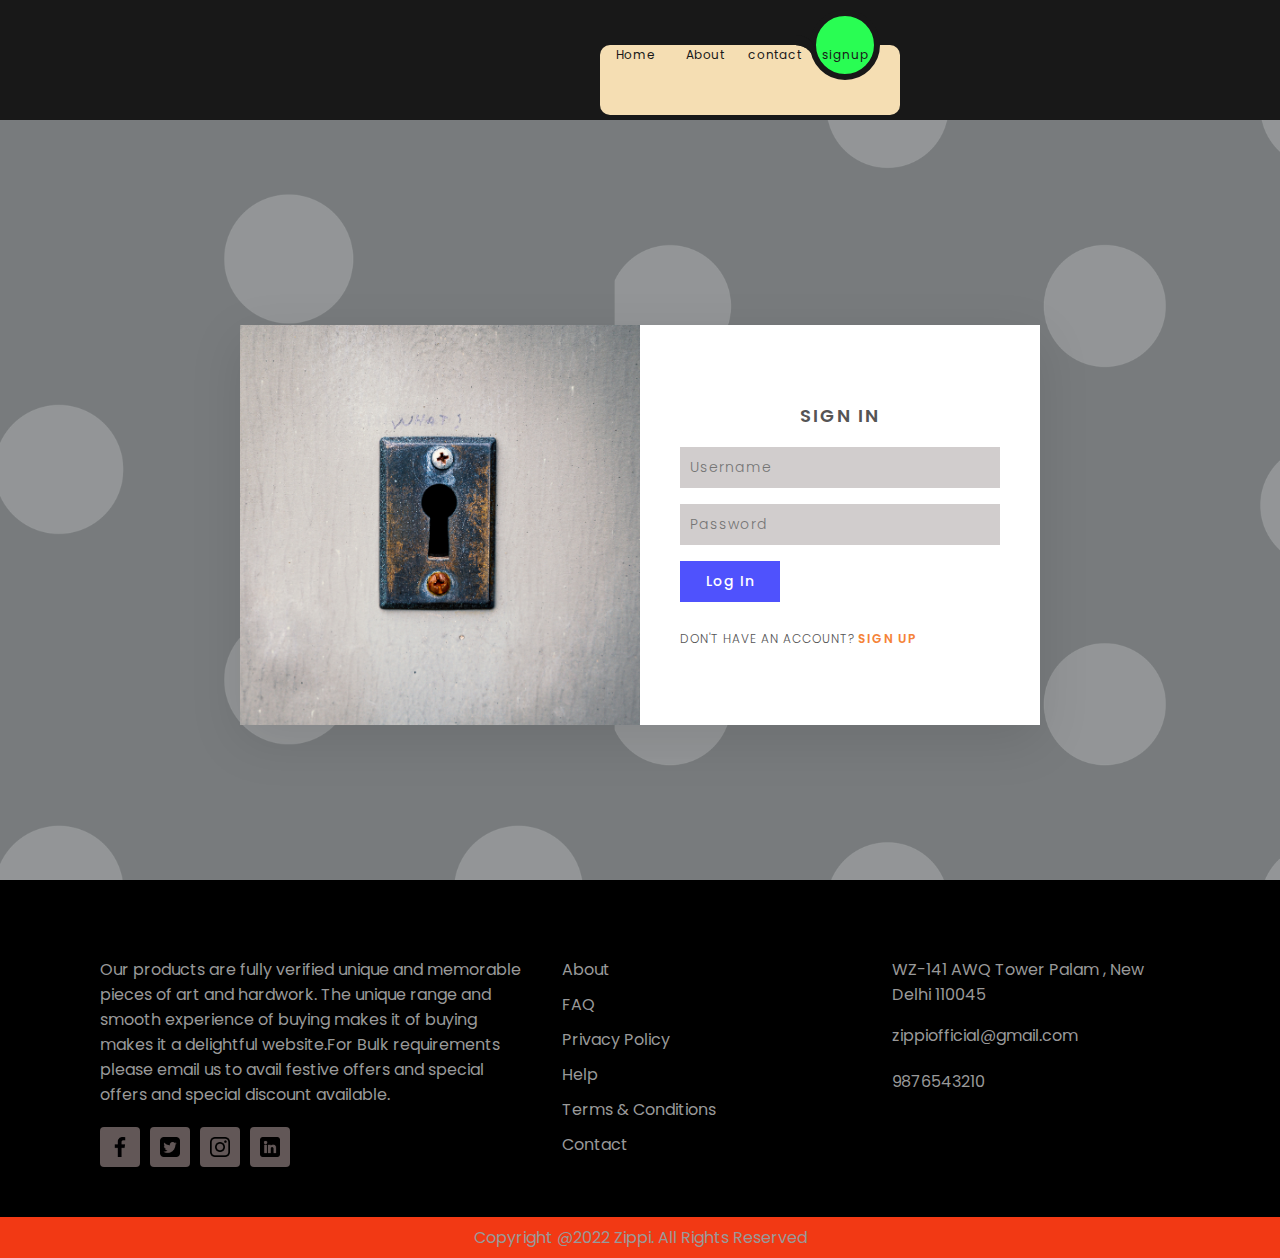
<file: login.html>
<!DOCTYPE html>
<html lang="en">
<head>
    <meta charset="UTF-8">
    <meta http-equiv="X-UA-Compatible" content="IE=edge">
    <meta name="viewport" content="width=device-width, initial-scale=1.0">
    <title>Zippi | Sign Up/log In</title>
    <link rel="stylesheet" href="/css/style3.css">
<body>
  <div class="navigation">
    <ul>
      <li class="list active ">
    <a href="index.html">
      <span class="icon"><ion-icon name="home-outline"></ion-icon></span>
      <span class="text">Home</span>
    </a>
    </li>
    <li class="list active">
      <a href="about.html">
        <span class="icon"><ion-icon name="chevron-up-circle-outline"></ion-icon></span>
        <span class="text">About</span>
      </a>
      </li>
      <li class="list active">
        <a href="contact.html">
          <span class="icon"><ion-icon name="call-outline"></ion-icon></span>
          <span class="text">contact</span>
        </a>
        </li>
        <li class="list active">
          <a href="login.html">
            <span class="icon"><ion-icon name="log-in-outline"></ion-icon></span>
            <span class="text">signup</span>
          </a>
          </li>
          <!-- <li class="list">
            <a href="#">
              <span class="icon"><ion-icon name="body-outline"></ion-icon></span>
              <span class="text">Random</span>
            </a>
            </li> -->
            <div class="indicator"></div>
    </ul>
  </div>
  <section>
    <div class="container3">
        <div class="user signinBx">
          <div class="imgBx2"><img src="/images/key.jpg" alt="" width="400px"></div>  
          <div class="formBx">
            <form action="">
                <h2>Sign In</h2>
                <input type="text" placeholder="Username">
                <input type="password" placeholder="Password">
                <input type="submit" value="Log In">
                <p class="signup">don't have an account? <a href="#" onclick="toggleForm();">Sign up</a></p>
            </form>
          </div>
        </div>
        <div class="user signupBx">
          <div class="imgBx2"><img src="/images/pop.jpg" alt="" width="400px"></div>  
          <div class="formBx">
            <form action="">
                <h2>Create an account</h2>
                <input type="text" placeholder="Username">
                <input type="text" placeholder="Email Address">
                <input type="password" placeholder="Create Password">
                <input type="password" placeholder="Confirm Password">
                <input type="submit" value="Sign In">
                <p class="signup">Already have an account? <a href="#" onclick="toggleForm();" >Log In</a></p>
            </form>
          </div>
        </div>
    </div>
  </section>
  <footer>
    <div class="container5">
        <div class="sec aboutus">
            <span>About Us</span>
            <p>Our products are fully verified unique and memorable pieces of art and hardwork. The unique range and smooth experience of buying makes it of buying makes it a delightful website.For Bulk requirements please email us to avail festive offers and special offers and special discount available.</p>
       
        <ul class="sci4">
            <li><a   href="#"><img  src="/images/fb2.png" alt="" width="20px"></a></li>
            <li><a   href="#"><img  src="/images/twit2.png" alt="" width="20px"></a></li>
            <li><a   href="#"><img src="/images/insta2.png" alt="" width="20px"></a></li>
            <li><a   href="#"><img  src="/images/linkedin.png" alt="" width="20px"></a></li>
        </ul>
        </div>
        <div class="sec quickLinks">
            <span>Quick Links</span>
            <ul>
         <li><a href="#">About</a></li>
         <li><a href="#">FAQ</a></li>
         <li><a href="#">Privacy Policy</a></li>
         <li><a href="#">Help</a></li>
         <li><a href="#">Terms & Conditions</a></li>
         <li><a href="#">Contact</a></li>
        </ul>
        </div>
        <div class="sec contact">
            <span>Contact Info</span>
            <ul class="info3">
               <li>
                <span><img src="/images/location.png" alt="" width="20px"></span>
                    <span> WZ-141 AWQ  Tower
                      Palam , New Delhi
                      110045</span></li>
               <li> <span><img src="/images/mail.png" alt=""width="20px"></span>
                <span> <a href="mailto:zayroofficial@gmail.com"> zippiofficial@gmail.com</a> </span></li>
                <li><span><img src="/images/phone-call.png" alt=""width="20px"> </span> 
                <span><a href="tel:987654321"> 9876543210</a></span> </li>
                
            </ul>
        </div>
    </div>
</footer>
<div class="copyrightText">
    <p>Copyright @2022 Zippi. All Rights Reserved</p>
</div>
<script>
  const list = document.querySelectorAll('.list');
  function activeLink(){
    list.forEach((item) =>
    item.classList.remove('active'));
    this.classList.add('active');
  }
  list.forEach((item) =>
  item.addEventListener('click',activeLink));
  </script>
  <script>
    function toggleForm()
    {
      section = document.querySelector('section');
      container3 = document.querySelector('.container3');
      container3.classList.toggle('active');
      section.classList.toggle('active');
    }
  </script>

</body>
</html>
</file>
<file: css/style3.css>
@import url('https://fonts.googleapis.com/css2?family=Poppins:wght@300&display=swap');
*
{
    margin: 0;
    padding: 0;
    box-sizing: border-box;
    font-family: 'Poppins';
}
body
{
    background: #181818;
}
.navigation{
    position: relative;
    width: 300px;
    top: 45px;
    background: wheat;
    display: flex;
    justify-content: center;
    align-items: center;
    min-height: 5vh;
    left: 600px;
    border-radius: 10px;
    /* background: var(--clr); */
}
.navigation ul
{
    display: flex;
    width: 350px;
}
.navigation ul li
{
    position: relative;
    list-style: none;
    width: 70px;
    height: 70px;
    z-index: 1;
}
.navigation ul li a
{
    position: relative;
    display: flex;
    justify-content: center;
    align-items: center;
    flex-direction: column;
    width: 100%;
    text-align: center;
    font-weight: 800;

}
.navigation ul li a .icon
{
   position: relative;
   display: block;
   line-height: 75px;
   font-size: 1.5em;
   text-align: center;
   transition: 0.5s;
   color: #181818;
}
.navigation ul li.active a .icon
{
    transform: translateY(-35px);
}
.navigation ul li a .text 
{
    position: absolute;
    color: #181818;
    font-weight: 400;
    font-size: 0.75em;
    letter-spacing: 0.05em;
    transition: 0.5s;
    opacity: 0;
    transform: translateY(20px);
}
.navigation ul li.active a .text 
{
   opacity: 1;
   transform: translateY(10px);
}
.indicator
{
    position: absolute;
    top: -50%;
    width: 70px;
    height: 70px;
    background:#29fd53 ;
    border-radius: 50%;
    border: 6px solid #181818;
    transition: 0.5s;
}
.indicator::before
{
    content: '';
    position: absolute;
    top: 50%;
    left: -21.5px;
    
    width: 20px;
    height: 20px;
    background:transparent;
    border-top-right-radius: 20px;
    box-shadow: 1px -10px 0 0 #181818;

}
.indicator::after
{
    content: '';
    position: absolute;
    top: 50%;
    left: -21.5px;
    
    width: 20px;
    height: 20px;
    background:transparent;
    border-top-right-radius: 20px;
    box-shadow: 1px -10px 0 0 #181818;

}
.navigation ul li:nth-child(1).active ~ .indicator

{
    transform:translateX(calc(70px * 0) );
}
.navigation ul li:nth-child(2).active ~ .indicator

{
    transform:translateX(calc(70px * 1)) ;
}
.navigation ul li:nth-child(3).active ~ .indicator

{
    transform:translateX(calc(70px * 2)) ;
}
.navigation ul li:nth-child(4).active ~ .indicator

{
    transform:translateX(calc(70px * 3)) ;
}
section
{
    position: relative;
    min-height: 90vh;
    background: url(/images/login.png);
    display: flex;
    justify-content: center;
    align-items: center;
    padding: 20px;
    transition: 0.5s;
    top: 50px;
}
section.active 
{
    background: url(/images/signup.png);
}
section .container3
{
  position: relative;
  width: 800px;
  height: 400px;
  background: #fff;  
  box-shadow: 0 15px 50px rgba(0,0,0,0.1);
  overflow: hidden;
}
section .container3 .user 
{
    position: absolute;
    top:0;
    left: 0;
    width: 100%;
    height: 100%;
    display:flex;
}
section .container3 .user .imgBx2
{
    position: relative;
    
    width: 50%;
    height: 100%;
    transition: 0.5s;
}
section .container3 .user .imgBx2 img
{
    position: absolute;
    top:0;
    left: 0;
    width: 100%;
    height: 100%;
    object-fit: cover;
}
section .container3 .user .formBx
{
    position: relative;
    width: 50%;
    height: 100%;
    background: #fff;
    display:flex;
    justify-content: center;
    align-items: center;
    padding: 40px;
    transition: 0.5s;
}
section .container3 .user .formBx h2
{
    font-size: 18px;
    font-weight: 600;
    text-transform: uppercase;
    letter-spacing: 2px;
    text-align: center;
    width: 100%;
    margin-bottom: 10px;
    color: #555;
}
section .container3 .user .formBx input
{
    width: 100%;
    padding: 10px;
    background: #d1cdcd;
    color: #333;
    border: none;
    outline: none;
    box-shadow:none ;
    font-size: 14px;
    margin: 8px 0;
    letter-spacing: 1px;
    font-weight: 300;

}
section .container3 .user .formBx input[type="submit"]
{
    max-width: 100px;
    background: #4f52fd;
    color: #fff;
    cursor: pointer;
    font-size: 14px;
    font-weight: 500;
    letter-spacing: 1px;
    transition: 0.5s;
}
section .container3 .user.signupBx .formBx input[type="submit"]
{
    background: #1c12ad;
}
section .container3 .user .formBx .signup
{
    position: relative;
    margin-top: 20px;
    font-size: 12px;
    letter-spacing: 1px;
    color: #555;
    text-transform: uppercase;
    font-weight: 300;
}
section .container3 .user .formBx .signup a 
{
    font-weight: 600;
    text-decoration: none;
    color: #f58337;
}
section .container3 .signupBx
{
  pointer-events: none;
}
section .container3.active .signupBx
{
    pointer-events: initial;
}
section .container3 .signupBx .formBx
{
    top: 100%;
}
section .container3.active .signupBx .formBx
{
    top: 0%;
}
section .container3 .signupBx .imgBx2
{
    top:-100%;
    transition: 0.3s;
}
section .container3.active .signupBx .imgBx2
{
    top:0%;
}
section .container3 .signinBx .formBx
{
    top: 0;

}
section .container3.active .signinBx .formBx
{
    top: 100%;
    
}

section .container3 .signinBx .imgBx2
{
    top: 0;
    transition: 0.5s;

}
section .container3.active .signinBx .imgBx2
{
    top: -100%;
    
}

/* responsiveness */
@media (max-width:991px)
{
    section .container3
    {
        max-width: 400px;
    }
    section .container3 .imgBx2
    {
        display: none;
    }
    section .container3 .user .formBx
    {
        width:100% ;
    }
    section .container3.active .signinBx .formBx
    {
        top: -100%;
    }
}
footer
{   position: relative;
    padding-left: 40px;
    background: #000000;
    width: 100%;
    height: auto;
    padding: 50px 100px;
    display: flex;
    justify-content: space-between;
    flex-wrap: wrap;
    font-family: 'Segoe UI', Tahoma, Geneva, Verdana, sans-serif;
    border-top: 2px solid black;
}
footer .container5
{
    display:flex;
    flex-direction: row;
    justify-content: space-between;
    flex-wrap: wrap;
}
footer .container5 .sec
{
    margin-right: 30px;
}
footer .container5 .sec.aboutus
{
    width:40% ;
}
footer .container5  h2
{
    position: relative;
    color: rgb(255, 242, 242);
    font-weight: 500;
    margin-bottom: 15px;
}
footer .container5 h2:before
{
    content: '';
    position: absolute;
    bottom: -5px;
    left: 0;
    width: 50px;
    height: 2px;
    background: #f00;
}
footer  p
{
   color: #999; 
}
.sci4
{
    margin-top:20px ;
    display: flex ;
}
.sci4 li
{
   list-style: none; 
}
.sci4 li a 
{
    display: inline-block;
    width: 40px;
    height: 40px;
    background: rgb(98, 87, 87);
    display: flex;
    justify-content: center;
    align-items: center;
    margin-right: 10px;
    text-decoration: none;
    border-radius: 4px;
}
.sci4 li a:hover
{
    background: rgb(255, 255, 255);
}
.quickLinks
{
    position: relative;
    width: 25%;
}
.quickLinks ul li 
{
  list-style: none;  
}
.quickLinks ul li a
{
    color: #999;
    text-decoration: none;
    margin-bottom: 10px;
    display: inline-block;
}
.quickLinks ul li a:hover
{
    color: #fff;
}
.contact
{
    width: calc(35% - 60px);
    margin-right: 0  !important;
}
.contact .info3
{
    position: relative;
}
.contact .info3 li
{
   display: flex;
   margin-bottom: 16px; 
}
.contact .info3 li span:nth-child(1) 
{
    color: #fff;
    font-size: 20px;
    margin-right: 10px;
}
.contact .info3 li span
{
    color: #999;

}
.contact .info3 li a
{
    color:#999;
    text-decoration: none;

}
.contact .info3 li a:hover 
{
    color: #fff;
}
.copyrightText
{
    width: 100%;
    background: #f23914;
    padding: 8px 100px;
    text-align: center;
    color: #999;
}
@media (max-width:991px)
{
    footer 
    {
        padding: 40px;
    }
    footer .container5
    {
        flex-direction: column;
    }
    footer .container5 .sec 
    {
        margin-right: 0;
        margin-bottom: 40px;
    }
}
</file>
